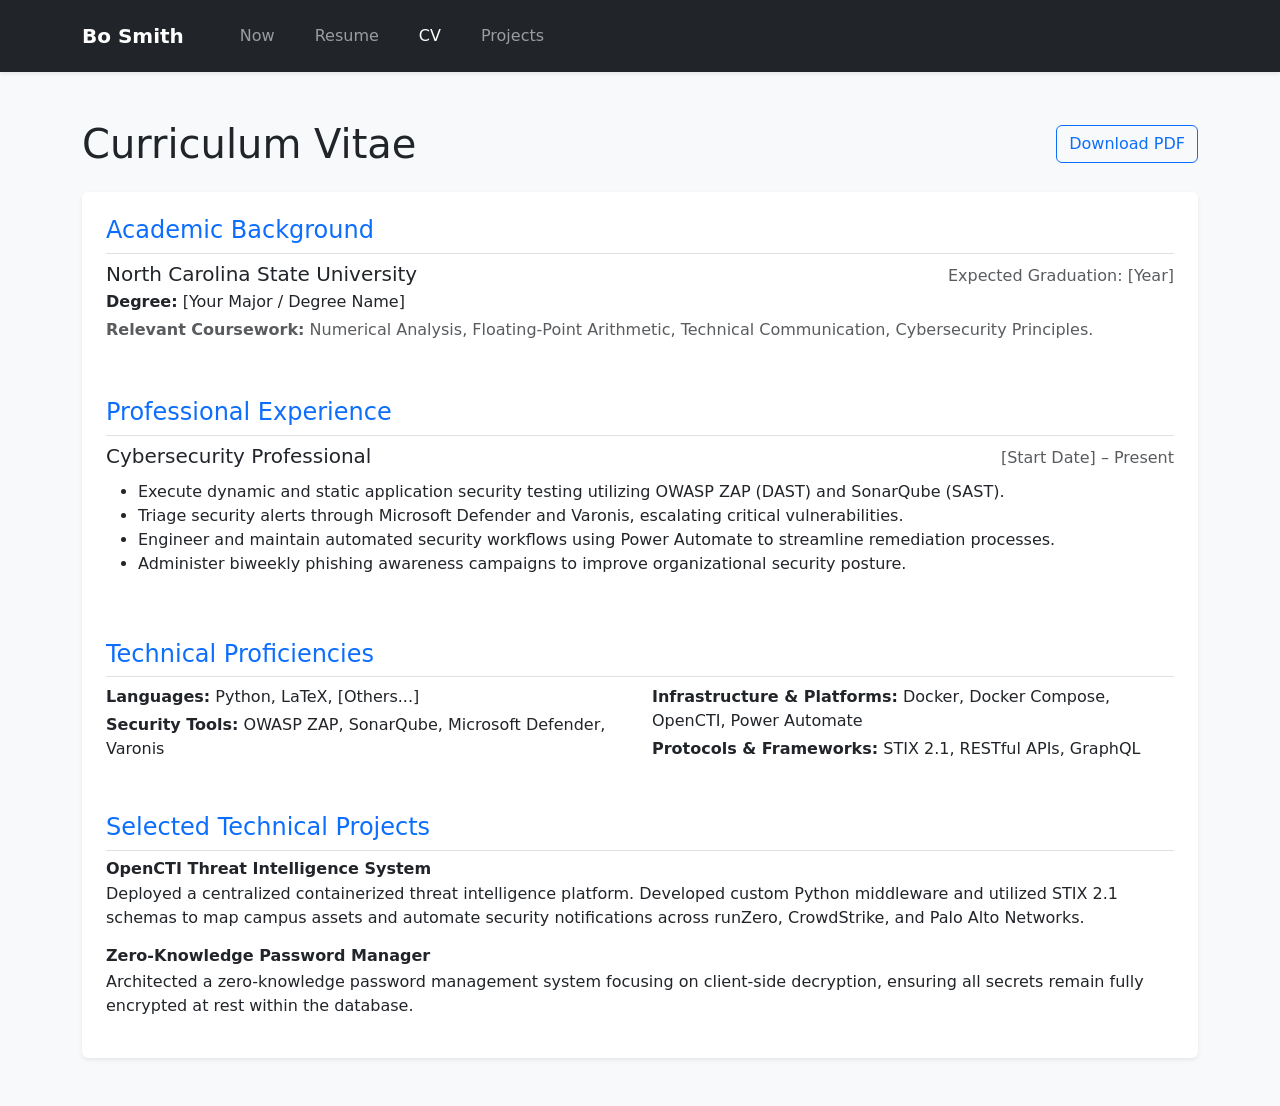
<file: cv.html>
<!DOCTYPE html>
<html lang="en">

<head>
    <meta charset="UTF-8">
    <meta name="viewport" content="width=device-width, initial-scale=1.0">
    <title>Bo Smith | Curriculum Vitae</title>
    <meta http-equiv="Content-Security-Policy"
        content="default-src 'self'; connect-src 'self' https://cdn.jsdelivr.net; style-src 'self' 'unsafe-inline' https://cdn.jsdelivr.net; script-src 'self' https://cdn.jsdelivr.net; img-src 'self' data:;">
    <link href="https://cdn.jsdelivr.net/npm/bootstrap@5.3.2/dist/css/bootstrap.min.css" rel="stylesheet"
        integrity="sha384-T3c6CoIi6uLrA9TneNEoa7RxnatzjcDSCmG1MXxSR1GAsXEV/Dwwykc2MPK8M2HN" crossorigin="anonymous">
    <link rel="stylesheet" href="style.css">
</head>

<body>

    <!-- The Nav Bar will be injected right here -->
    <div id="nav-placeholder"></div>

    <main class="container mb-5">
        <div class="d-flex justify-content-between align-items-center mb-4">
            <h1 class="mb-0">Curriculum Vitae</h1>
            <!-- Optional: Link this to a PDF version of your CV hosted in your GitHub repo -->
            <a href="#" class="btn btn-outline-primary">Download PDF</a>
        </div>

        <div class="card shadow-sm border-0 mb-4 p-4">

            <!-- Education Section -->
            <h2 id="education" class="h4 border-bottom pb-2 text-primary">Academic Background</h2>
            <div class="mb-4">
                <div class="d-flex justify-content-between align-items-baseline">
                    <h3 class="h5 mb-1">North Carolina State University</h3>
                    <span class="text-muted">Expected Graduation: [Year]</span>
                </div>
                <p class="mb-1"><strong>Degree:</strong> [Your Major / Degree Name]</p>
                <p class="text-muted mb-2"><strong>Relevant Coursework:</strong> Numerical Analysis, Floating-Point
                    Arithmetic, Technical Communication, Cybersecurity Principles.</p>
            </div>

            <!-- Professional Experience Section -->
            <h2 id="experience" class="h4 border-bottom pb-2 text-primary mt-4">Professional Experience</h2>
            <div class="mb-4">
                <div class="d-flex justify-content-between align-items-baseline">
                    <h3 class="h5 mb-1">Cybersecurity Professional</h3>
                    <span class="text-muted">[Start Date] – Present</span>
                </div>
                <ul class="mt-2">
                    <li>Execute dynamic and static application security testing utilizing OWASP ZAP (DAST) and SonarQube
                        (SAST).</li>
                    <li>Triage security alerts through Microsoft Defender and Varonis, escalating critical
                        vulnerabilities.</li>
                    <li>Engineer and maintain automated security workflows using Power Automate to streamline
                        remediation processes.</li>
                    <li>Administer biweekly phishing awareness campaigns to improve organizational security posture.
                    </li>
                </ul>
            </div>

            <!-- Technical Proficiencies Section -->
            <h2 id="proficiencies" class="h4 border-bottom pb-2 text-primary mt-4">Technical Proficiencies</h2>
            <div class="mb-4">
                <div class="row">
                    <div class="col-md-6">
                        <p class="mb-1"><strong>Languages:</strong> Python, LaTeX, [Others...]</p>
                        <p class="mb-1"><strong>Security Tools:</strong> OWASP ZAP, SonarQube, Microsoft Defender,
                            Varonis</p>
                    </div>
                    <div class="col-md-6">
                        <p class="mb-1"><strong>Infrastructure & Platforms:</strong> Docker, Docker Compose, OpenCTI,
                            Power Automate</p>
                        <p class="mb-1"><strong>Protocols & Frameworks:</strong> STIX 2.1, RESTful APIs, GraphQL</p>
                    </div>
                </div>
            </div>

            <!-- Technical Projects Section -->
            <h2 id="projects" class="h4 border-bottom pb-2 text-primary mt-4">Selected Technical Projects</h2>
            <div class="mb-2">
                <h3 class="h6 fw-bold mb-1">OpenCTI Threat Intelligence System</h3>
                <p class="mb-2">Deployed a centralized containerized threat intelligence platform. Developed custom
                    Python middleware and utilized STIX 2.1 schemas to map campus assets and automate security
                    notifications across runZero, CrowdStrike, and Palo Alto Networks.</p>

                <h3 class="h6 fw-bold mb-1 mt-3">Zero-Knowledge Password Manager</h3>
                <p class="mb-2">Architected a zero-knowledge password management system focusing on client-side
                    decryption, ensuring all secrets remain fully encrypted at rest within the database.</p>
            </div>

        </div>
    </main>

    <script src="https://cdn.jsdelivr.net/npm/bootstrap@5.3.2/dist/js/bootstrap.bundle.min.js"
        integrity="sha384-C6RzsynM9kWDrMNeT87bh95OGNyZPhcTNXj1NW7RuBCsyN/o0jlpcV8Qyq46cDfL"
        crossorigin="anonymous"></script>

    <script src="components/nav-bar.js"
        integrity="sha384-YlW19Vl3GNNm5I05+LI8PpikGAQ8kFBlibveEa+ptxB4jbgH6uLZhcq8aa4slsOv"
        crossorigin="anonymous"></script>
</body>

</html>
</file>
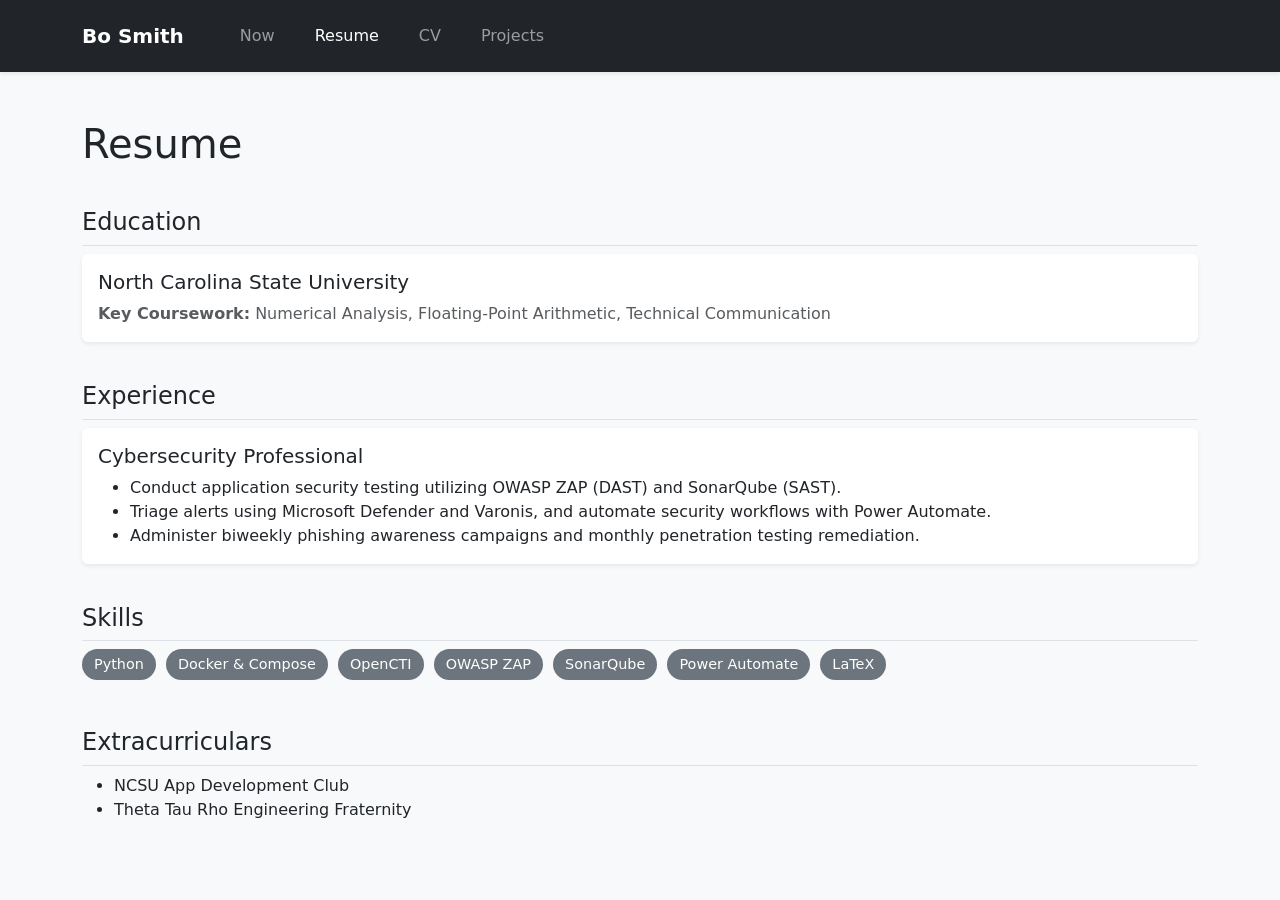
<file: resume.html>
<!DOCTYPE html>
<html lang="en">

<head>
    <meta charset="UTF-8">
    <meta name="viewport" content="width=device-width, initial-scale=1.0">
    <title>Bo Smith | Resume</title>
    <meta http-equiv="Content-Security-Policy"
        content="default-src 'self'; connect-src 'self' https://cdn.jsdelivr.net; style-src 'self' 'unsafe-inline' https://cdn.jsdelivr.net; script-src 'self' https://cdn.jsdelivr.net; img-src 'self' data:;">
    <link href="https://cdn.jsdelivr.net/npm/bootstrap@5.3.2/dist/css/bootstrap.min.css" rel="stylesheet"
        integrity="sha384-T3c6CoIi6uLrA9TneNEoa7RxnatzjcDSCmG1MXxSR1GAsXEV/Dwwykc2MPK8M2HN" crossorigin="anonymous">
    <link rel="stylesheet" href="style.css">
</head>

<body>
    <div id="nav-placeholder"></div>

    <main class="container">
        <h1 class="mb-4">Resume</h1>

        <h2 id="education" class="h4 mt-4 border-bottom pb-2 pt-3">Education</h2>
        <div class="card shadow-sm border-0 mb-4 hover-card">
            <div class="card-body">
                <h3 class="h5 mb-2">North Carolina State University</h3>
                <p class="text-muted mb-0"><strong>Key Coursework:</strong> Numerical Analysis, Floating-Point
                    Arithmetic, Technical Communication</p>
            </div>
        </div>

        <h2 id="experience" class="h4 mt-4 border-bottom pb-2 pt-3">Experience</h2>
        <div class="card shadow-sm border-0 mb-4 hover-card">
            <div class="card-body">
                <h3 class="h5">Cybersecurity Professional</h3>
                <ul class="mb-0">
                    <li>Conduct application security testing utilizing OWASP ZAP (DAST) and SonarQube (SAST).</li>
                    <li>Triage alerts using Microsoft Defender and Varonis, and automate security workflows with Power
                        Automate.</li>
                    <li>Administer biweekly phishing awareness campaigns and monthly penetration testing remediation.
                    </li>
                </ul>
            </div>
        </div>

        <h2 id="skills" class="h4 mt-4 border-bottom pb-2 pt-3">Skills</h2>
        <div class="mb-4">
            <span class="badge rounded-pill bg-secondary skill-badge">Python</span>
            <span class="badge rounded-pill bg-secondary skill-badge">Docker & Compose</span>
            <span class="badge rounded-pill bg-secondary skill-badge">OpenCTI</span>
            <span class="badge rounded-pill bg-secondary skill-badge">OWASP ZAP</span>
            <span class="badge rounded-pill bg-secondary skill-badge">SonarQube</span>
            <span class="badge rounded-pill bg-secondary skill-badge">Power Automate</span>
            <span class="badge rounded-pill bg-secondary skill-badge">LaTeX</span>
        </div>

        <h2 id="extracurriculars" class="h4 mt-4 border-bottom pb-2 pt-3">Extracurriculars</h2>
        <ul class="mb-5">
            <li>NCSU App Development Club</li>
            <li>Theta Tau Rho Engineering Fraternity</li>
        </ul>
    </main>

    <script src="https://cdn.jsdelivr.net/npm/bootstrap@5.3.2/dist/js/bootstrap.bundle.min.js"
        integrity="sha384-C6RzsynM9kWDrMNeT87bh95OGNyZPhcTNXj1NW7RuBCsyN/o0jlpcV8Qyq46cDfL"
        crossorigin="anonymous"></script>

    <script src="components/nav-bar.js"
        integrity="sha384-YlW19Vl3GNNm5I05+LI8PpikGAQ8kFBlibveEa+ptxB4jbgH6uLZhcq8aa4slsOv"
        crossorigin="anonymous"></script>
</body>

</html>
</file>
<file: style.css>
/* style.css */
body {
    background-color: #f8f9fa;
}

/* Card hover effect */
.hover-card {
    transition: transform 0.2s ease-in-out, box-shadow 0.2s ease-in-out;
}

.hover-card:hover {
    transform: translateY(-3px);
    box-shadow: 0 .5rem 1rem rgba(0, 0, 0, .15) !important;
}

/* Custom styling for the skills badges */
.skill-badge {
    font-size: 0.9em;
    font-weight: 500;
    margin-right: 5px;
    margin-bottom: 8px;
    padding: 8px 12px;
}

/* Project Image Utilities */
.project-img {
    min-height: 250px;
    object-fit: cover;
}

/* --- Mega Menu Navbar Styles --- */
.mega-nav-wrapper {
    position: relative;
    background-color: #212529;
    /* Matches Bootstrap bg-dark */
}

.mega-menu-panel {
    position: absolute;
    top: 100%;
    left: 0;
    width: 100%;
    background-color: #212529;
    overflow: hidden;
    max-height: 0;
    opacity: 0;
    visibility: hidden;
    transition: all 0.3s ease-in-out;
    z-index: 1000;
    border-top: 1px solid #343a40;
}

/* Triggers the expansion when hovering anywhere on the navbar */
.mega-nav-wrapper:hover .mega-menu-panel {
    max-height: 400px;
    /* Arbitrary large number to allow content to fit */
    opacity: 1;
    visibility: visible;
    padding-bottom: 30px;
}

.mega-menu-panel .column-title {
    color: #fff;
    font-size: 1.1rem;
    font-weight: bold;
    margin-top: 20px;
    margin-bottom: 10px;
    border-bottom: 1px solid #495057;
    padding-bottom: 5px;
}

.mega-menu-panel a {
    color: #adb5bd;
    text-decoration: none;
    display: block;
    padding: 6px 0;
    transition: color 0.2s;
    font-size: 0.95rem;
}

.mega-menu-panel a:hover {
    color: #fff;
}
</file>
